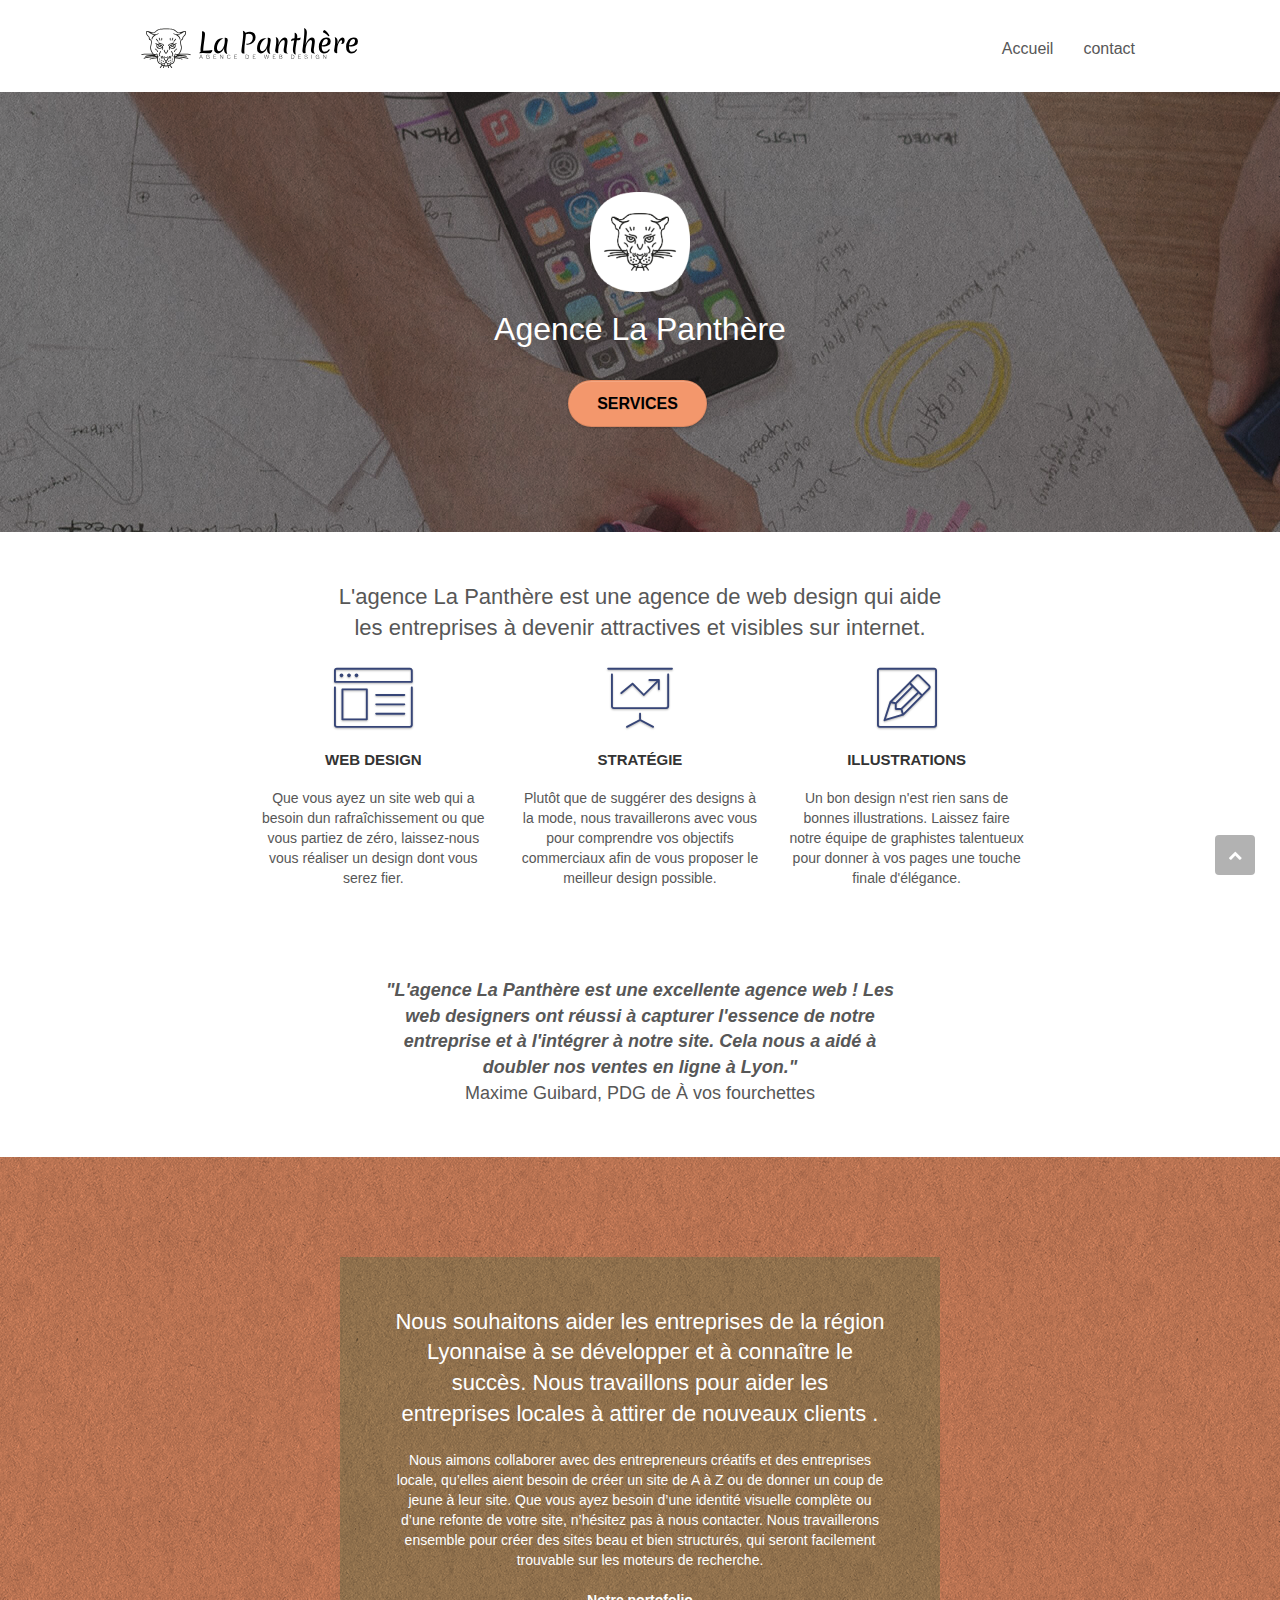
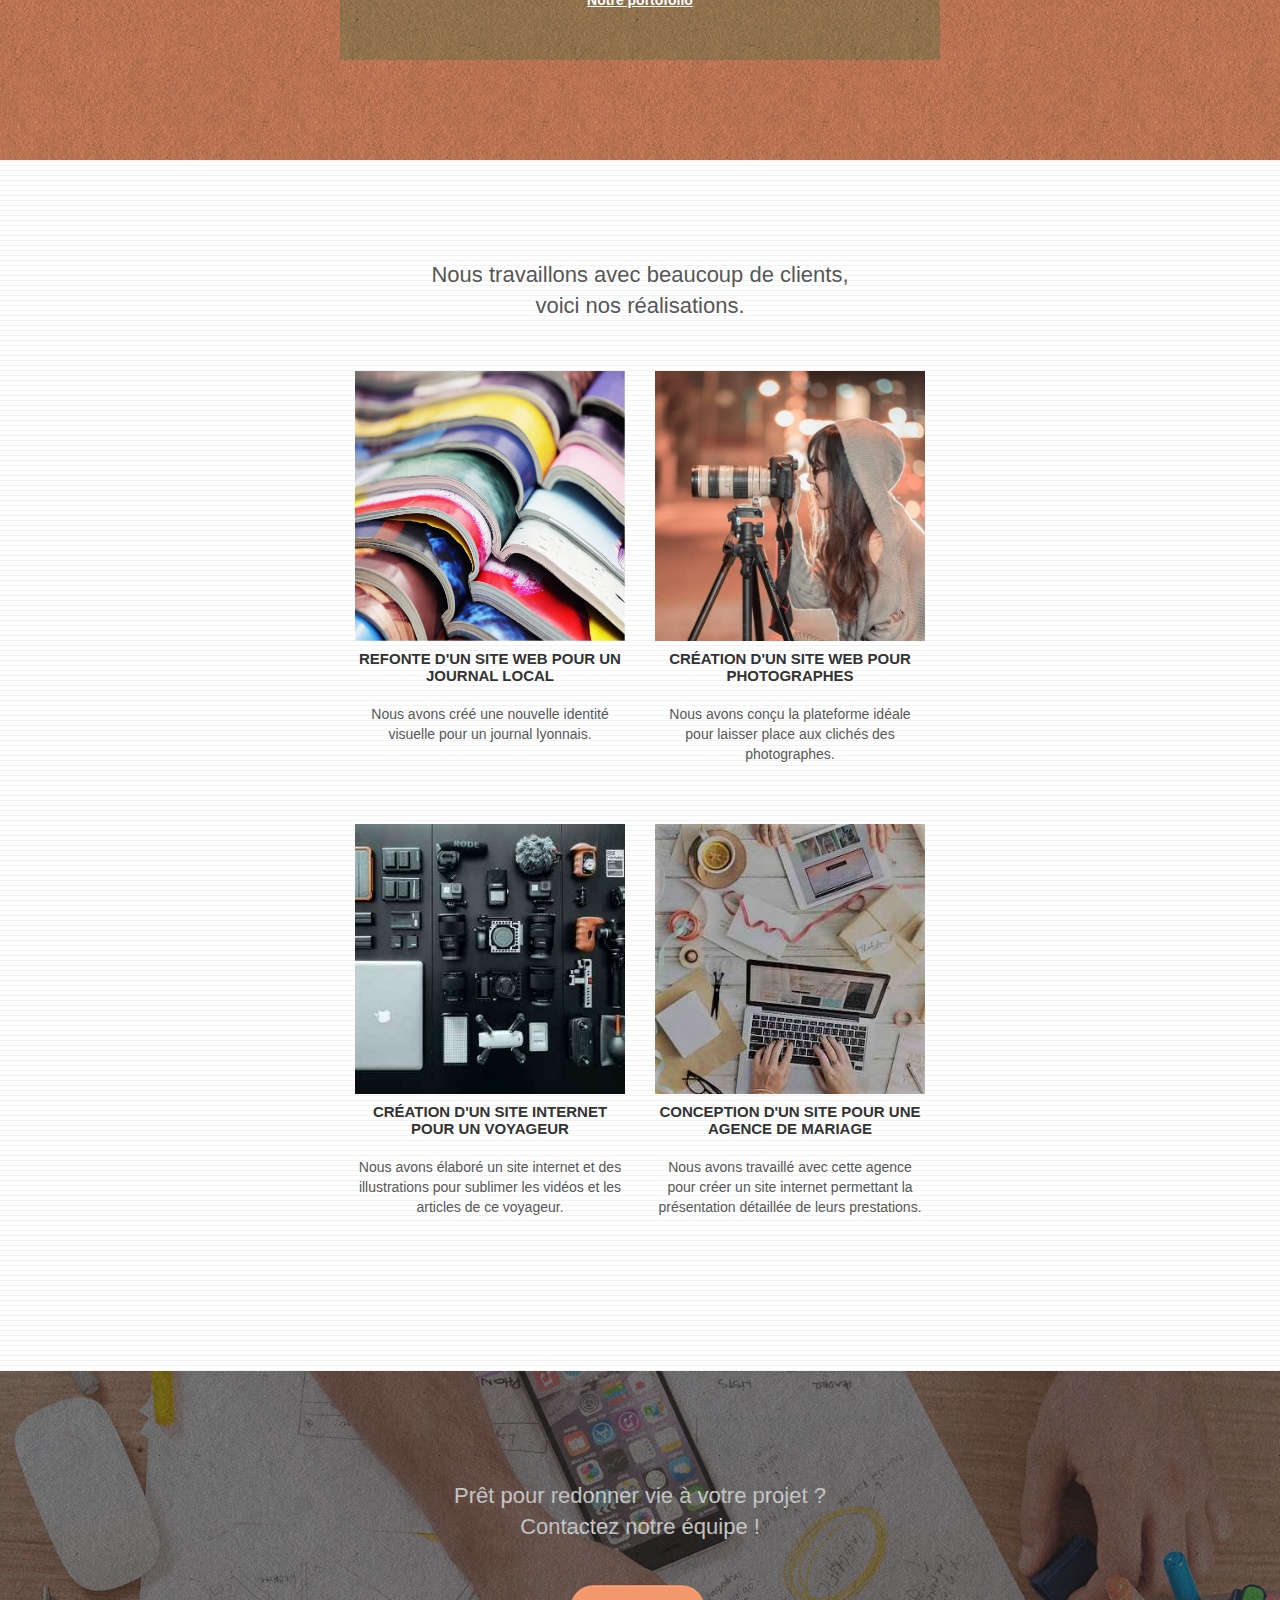
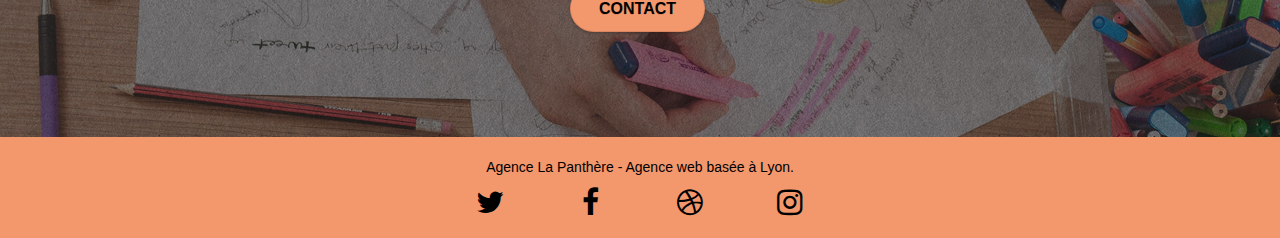
<file: index.html>
<!doctype html>
<html lang="fr">
<head>
    <meta charset="utf-8">
    <meta name="description"
          content="L'agence web la Panthère vous accompagne dans la communication sur votre identité visuelle et dans le référencement de votre contenu grâce à ses compétences en référencement naturel.">
    <meta name="robots" content="index, follow">
    <meta name="google-site-verification" content="uz2bDkiKmEppIR927Z_w8go1GI5ONC0FysW-vG-WDz4"/>
    <meta name="viewport" content="width=device-width, initial-scale=1.0, viewport-fit=cover">
    <link rel="shortcut icon" type="image/jpg" href="favicon.jpg">
    <link rel="stylesheet" type="text/css" href="./css/bootstrap.min.css">
    <link rel="stylesheet" type="text/css" href="./style.css">
    <link rel="stylesheet" type="text/css" href="./css/font-awesome.css">
    <link rel="stylesheet" type="text/css" href="./css/et-line.min.css">

    <title>La Panthère web design</title>


    <!-- Analytics -->
    <!-- Global site tag (gtag.js) - Google Analytics -->
    <!-- <script async src="https://www.googletagmanager.com/gtag/js?id=G-JQ8EJV4BZV"></script> -->
    <script>
        window.dataLayer = window.dataLayer || [];

        function gtag() {
            dataLayer.push(arguments);
        }

        gtag('js', new Date());

        gtag('config', 'G-JQ8EJV4BZV');
    </script>
    <!-- Analytics END -->

</head>
<body>
    <!-- Principal conteneur -->
    <div class="page-container">

        <!-- bloc-0 -->
        <div class="bloc bgc-white l-bloc " id="bloc-0">
            <div class="container bloc-sm">

                <nav class="navbar row">
                    <div class="navbar-header">
                        <a class="navbar-brand" href="index.html"><img src="img/agence-la-panthere-monochrome.svg"
                                                                       alt="Logo la panthere avec le titre de l'agence"
                                                                       height="40" width="217"/></a>
                        <button id="nav-toggle" type="button" class="ui-navbar-toggle navbar-toggle"
                                data-toggle="collapse" data-target=".navbar-1">
                            <span class="sr-only">Toggle navigation</span><span class="icon-bar"></span><span
                                class="icon-bar"></span><span class="icon-bar"></span>
                        </button>
                    </div>
                    <div class="collapse navbar-collapse navbar-1 special-dropdown-nav">
                        <ul class="site-navigation nav navbar-nav">
                            <li>
                                <a href="index.html">Accueil</a>
                            </li>
                            <li>
                                <a href="contact.html">contact</a>
                            </li>
                        </ul>
                    </div>
                </nav>
            </div>
        </div>
        <!-- bloc-0 END -->

        <!-- bloc-1-presentation -->
        <div class="bloc bgc-dark-slate-blue bg-banniere d-bloc bg-t-edge bloc-bg-texture texture-paper b-parallax"
             id="bloc-1-hero">
            <div class="container bloc-lg">
                <div class="row tight-width-whitespace">
                    <div class="col-sm-12">
                        <img src="img/logo.png" class="center-block image-resize-mode"
                             width="100" height="100" alt="Logo agence la panthere"/>
                        <h1 class="text-center hero-bloc-text tc-white ">Agence La Panthère</h1>
                        <div class="text-center">
                            <a href="#bloc-2-services" class="btn btn-lg btn-clean btn-rd cta-hero btn-atomic-tangerine"
                               id="cta-hero">Services</a>
                        </div>
                    </div>
                </div>
            </div>
        </div>
        <!-- bloc-1-presentation END -->

        <!-- bloc-2-services -->
        <div class="bloc bgc-white l-bloc" id="bloc-2-services">
            <div class="container bloc-md">
                <div class="row">
                    <div class="col-sm-12 text-center">
                        <h2 class="bloc__title-h2">
                            L'agence La Panthère est une agence de web design qui aide les entreprises à devenir
                            attractives et visibles sur internet.
                        </h2>
                    </div>
                </div>
                <div class="row voffset-lg med-width-whitespace">
                    <div class="col-sm-4">
                        <div class="text-center">
                            <span class="et-icon-browser sm-shadow icon-dark-slate-blue icons icon-lg"></span>
                        </div>
                        <h3 class="mg-md text-center">
                            Web design
                        </h3>
                        <p class="text-center ">
                            Que vous ayez un site web qui a besoin dun rafraîchissement ou que vous partiez de
                            zéro, laissez-nous vous réaliser un design dont vous serez fier.
                        </p>
                    </div>
                    <div class="col-sm-4">
                        <div class="text-center">
                            <span class="et-icon-presentation sm-shadow icon-dark-slate-blue icons icon-lg"></span>
                        </div>
                        <h3 class="mg-md text-center">
                            Stratégie
                        </h3>
                        <p class="text-center ">
                            Plutôt que de suggérer des designs à la mode, nous travaillerons avec vous pour comprendre
                            vos objectifs commerciaux afin de vous proposer le meilleur design possible.<br>
                        </p>
                    </div>
                    <div class="col-sm-4">
                        <div class="text-center">
                            <span class="et-icon-edit sm-shadow icon-dark-slate-blue icons icon-lg"></span>
                        </div>
                        <h3 class="mg-md text-center">
                            Illustrations
                        </h3>
                        <p class="text-center ">
                            Un bon design n'est rien sans de bonnes illustrations. Laissez faire notre équipe de
                            graphistes talentueux pour donner à vos pages une touche finale d'élégance.
                        </p>
                    </div>
                </div>
                <div class="row voffset-lg voffset">
                    <div class="col-xs-12 col-md-8 col-md-offset-2 text-center">
                        <p class="citation">
						<span>"L'agence La Panthère est une excellente agence web !
						Les web designers ont réussi à capturer l'essence de
						notre entreprise et à l'intégrer à notre site.
						Cela nous a aidé à doubler nos ventes en ligne à Lyon."</span> <br>
                            Maxime Guibard, PDG de À vos fourchettes
                        </p>
                    </div>
                </div>
            </div>
        </div>
        <!-- bloc-2-services END -->

        <!-- bloc-3-what-i-do -->
        <div class="bloc tc-white bgc-atomic-tangerine bg-presentation d-bloc bloc-bg-texture texture-paper b-parallax"
             id="bloc-3-what-i-do">
            <div class="container bloc-lg">
                <div class="row tight-width-whitespace black-background">
                    <div class="col-sm-12">
                        <h2 class="mg-md text-center tc-white">
                            Nous souhaitons aider les entreprises de la région Lyonnaise à se développer
                            et à connaître le succès. Nous travaillons pour aider les entreprises locales
                            à attirer de nouveaux clients .<br>
                        </h2>
                        <p class="text-center white">
                            Nous aimons collaborer avec des entrepreneurs créatifs et des entreprises locale,
                            qu’elles aient besoin de créer un site de A à Z ou de donner un coup de jeune à leur site.
                            Que vous ayez besoin d’une identité visuelle complète ou d’une refonte de votre site,
                            n’hésitez pas à nous contacter. Nous travaillerons ensemble pour créer des sites beau et
                            bien structurés,
                            qui seront facilement trouvable sur les moteurs de recherche. <br><br>
                            <a class="ltc-white bold-link" href="#bloc-4-portfolio">Notre portofolio</a><br>
                        </p>
                    </div>
                </div>
            </div>
        </div>
        <!-- bloc-3-what-i-do END -->

        <!-- bloc-4-portfolio -->
        <div class="bloc bgc-white bg-lines-h2-bg bg-repeat l-bloc" id="bloc-4-portfolio">
            <div class="container bloc-lg">
                <div class="row">
                    <div class="col-sm-12 text-center">
                        <h2 class="portfolio__title-h2">
                            Nous travaillons avec beaucoup de clients,
                            voici nos réalisations.
                        </h2>
                    </div>
                </div>
                <div class="row tight-width-whitespace portfolio-row">
                    <div class="col-sm-6">
                        <a href="#" data-lightbox="img/1" data-gallery-id="gallery-1"
                           data-caption="Refonte d'un site web pour un journal local" data-frame="snapshot-lb">
                            <img src="img/1.jpg" loading="lazy"
                                 alt="image de la refonte d'un site web journal  avec des journaux"
                                 class="img-responsive portfolio-thumb"/></a>
                        <h3 class="mg-md text-center">
                            Refonte d'un site web pour un journal local
                        </h3>
                        <p class="text-center">
                            Nous avons créé une nouvelle identité visuelle pour un journal lyonnais.
                        </p>
                    </div>
                    <div class="col-sm-6">
                        <a href="#" data-lightbox="img/2.jpg" data-gallery-id="gallery-1"
                           data-caption="Création d'un site web pour photographes" data-frame="snapshot-lb">
                            <img src="img/2.jpg" loading="lazy" class="img-responsive portfolio-thumb"
                                 alt="image de la création d'un site web pour photographes avec une photographes"/></a>
                        <h3 class="mg-md text-center">
                            Création d'un site web pour photographes
                        </h3>
                        <p class="text-center">
                            Nous avons conçu la plateforme idéale pour laisser place aux clichés des photographes.
                        </p>
                    </div>
                </div>
                <div class="row tight-width-whitespace portfolio-row">
                    <div class="col-sm-6">
                        <a href="#" data-lightbox="img/3.jpg" data-gallery-id="gallery-1"
                           data-caption="Création d'un site internet pour un voyageur" data-frame="snapshot-lb">
                            <img src="img/3.jpg" loading="lazy" class="img-responsive portfolio-thumb"
                                 alt="image de la création d'un site web pour voyageur avec du matériel pour filmer"/></a>
                        <h3 class="mg-md text-center">
                            Création d'un site internet pour un voyageur
                        </h3>
                        <p class="text-center">
                            Nous avons élaboré un site internet et des illustrations pour sublimer les vidéos et les
                            articles de ce voyageur.
                        </p>
                    </div>
                    <div class="col-sm-6">
                        <a href="#" data-lightbox="img/4.jpg" data-gallery-id="gallery-1"
                           data-caption="Conception d'un site pour une agence de mariage" data-frame="snapshot-lb">
                            <img src="img/4.jpg" loading="lazy" class="img-responsive portfolio-thumb"
                                 alt="images de la création d'un site web pour agence de mariage"/></a>
                        <h3 class="mg-md text-center">
                            Conception d'un site pour une agence de mariage
                        </h3>
                        <p class="text-center">
                            Nous avons travaillé avec cette agence pour créer un site internet permettant la
                            présentation détaillée de leurs prestations.
                        </p>
                    </div>
                </div>
            </div>
        </div>
        <!-- bloc-4-portfolio END -->

        <!-- bloc-5-cta -->
        <div class="bloc bgc-dark-slate-blue bg-banniere d-bloc bloc-bg-texture texture-paper" id="bloc-5-cta">
            <div class="container bloc-lg">
                <div class="row">
                    <h2 class="mg-md text-center tc-white">
                        Prêt pour redonner vie à votre projet ?<br>Contactez notre équipe !
                    </h2>
                    <div class="col-sm-12 text-center">
                        <a href="contact.html"
                           class="btn btn-atomic-tangerine btn-clean btn-rd btn-lg cta-hero">Contact</a>
                    </div>
                </div>
            </div>
        </div>
        <!-- bloc-5-cta END -->
        <!-- ScrollToTop Button -->
        <a class=" btn btn-d scrollToTop" role="button" aria-label="back to top" onclick="scrollToTarget('1')"><span
                class="fa fa-chevron-up"></span></a>
        <!-- ScrollToTop Button END-->
        <!-- Footer - bloc-8 -->
        <div class="bloc bgc-atomic-tangerine d-bloc" id="bloc-8">
            <div class="container bloc-sm">
                <div class="row">
                    <div class="col-sm-12">
                        <p class="text-center black">
                            Agence La Panthère - Agence web basée à Lyon.<br>
                        </p>
                        <div class="flex social">
                            <div class="col-sm-3">
                                <div class="text-center">
                                    <a class="social" aria-label="Twitter" href="http://www.twitter.fr/">
                                        <span class="fa fa-twitter icon-md"></span>
                                    </a>
                                </div>
                            </div>
                            <div class="col-sm-3">
                                <div class="text-center">
                                    <a class="social" aria-label="Facebook" href="https://fr-fr.facebook.com">
                                        <span class="fa fa-facebook icon-md"></span>
                                    </a>
                                </div>
                            </div>
                            <div class="col-sm-3">
                                <div class="text-center">
                                    <a class="social" aria-label="Dribbble" href="https://dribbble.com">
                                        <span class="fa fa-dribbble icon-md"></span>
                                    </a>
                                </div>
                            </div>
                            <div class="col-sm-3">
                                <div class="text-center">
                                    <a class="social" aria-label="instagram" href="https://www.instagram.com">
                                        <span class="fa fa-instagram icon-md"></span>
                                    </a>
                                </div>
                            </div>
                        </div>
                    </div>
                </div>
            </div>
        </div>
        <!-- Footer - bloc-8 END -->

    </div>
    <!-- Principal conteneur END -->

    <script src="./js/jquery-2.1.0.min.js"></script>
    <script src="./js/bootstrap.min.js"></script>
    <script src="./js/blocs.js"></script>
    <script src="./js/jquery.touchSwipe.min.js" defer></script>
    <!-- <script src="./js/gmaps.min.js" ></script> -->
</body>
</html>
</file>
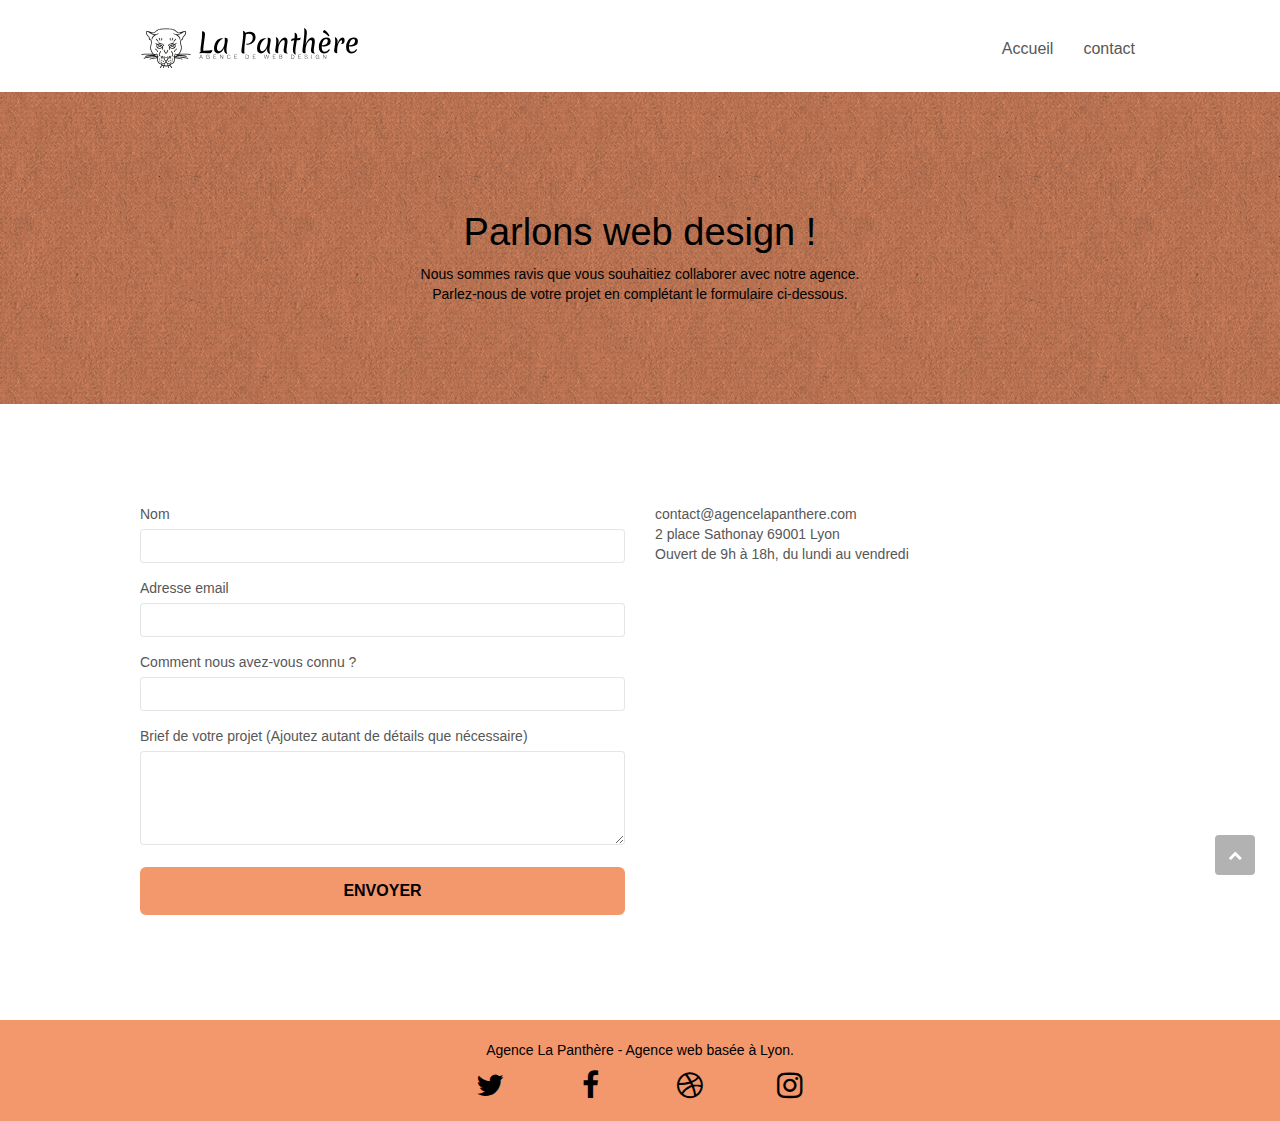
<file: contact.html>
<!doctype html>
<html lang="fr">
<head>
    <meta charset="utf-8">
    <meta name="description"
          content="L'agence web la Panthère vous accompagne dans la communication sur votre identité visuelle et dans le référencement de votre contenu grâce à ses compétences en référencement naturel.">
    <meta name="google-site-verification" content="uz2bDkiKmEppIR927Z_w8go1GI5ONC0FysW-vG-WDz4"/>
    <meta name="viewport" content="width=device-width, initial-scale=1.0, viewport-fit=cover">
    <link rel="shortcut icon" type="image/jpg" href="favicon.jpg">
    <link rel="stylesheet" type="text/css" href="./css/bootstrap.min.css">
    <link rel="stylesheet" type="text/css" href="style.css">
    <link rel="stylesheet" type="text/css" href="./css/font-awesome.css">
    <link rel="stylesheet" type="text/css" href="./css/et-line.min.css">


    <title>La Panthère web design</title>


    <!-- Analytics -->
    <!-- <script async src="https://www.googletagmanager.com/gtag/js?id=G-JQ8EJV4BZV"></script> -->
    <script>
        window.dataLayer = window.dataLayer || [];

        function gtag() {
            dataLayer.push(arguments);
        }

        gtag('js', new Date());

        gtag('config', 'G-JQ8EJV4BZV');
    </script>
    <!-- Analytics END -->

</head>
<body>
    <!-- Principal conteneur -->
    <div class="page-container">

        <!-- bloc-0 -->
        <div class="bloc bgc-white l-bloc " id="bloc-0">
            <div class="container bloc-sm">
                <nav class="navbar row">
                    <div class="navbar-header">
                        <a class="navbar-brand" href="index.html"><img src="img/agence-la-panthere-monochrome.svg"
                                                                       alt="atlanta web design logo" height="40"
                                                                       width="217"/></a>
                        <button id="nav-toggle" type="button" class="ui-navbar-toggle navbar-toggle"
                                data-toggle="collapse" data-target=".navbar-1">
                            <span class="sr-only">Toggle navigation</span><span class="icon-bar"></span><span
                                class="icon-bar"></span><span class="icon-bar"></span>
                        </button>
                    </div>
                    <div class="collapse navbar-collapse navbar-1 special-dropdown-nav">
                        <ul class="site-navigation nav navbar-nav">
                            <li>
                                <a href="index.html">Accueil</a>
                            </li>
                            <li>
                                <a href="contact.html">contact </a>
                            </li>
                        </ul>
                    </div>
                </nav>
            </div>
        </div>
        <!-- bloc-0 END -->

        <!-- bloc-6 -->
        <div class="bloc bg-dots-bg bg-repeat bgc-atomic-tangerine d-bloc bloc-bg-texture texture-paper" id="bloc-6">
            <div class="container bloc-lg">
                <div class="row">
                    <div class="col-sm-12">
                        <h1 class="text-center hero-bloc-text black">
                            Parlons web design !
                        </h1>
                        <p class="text-center mg-lg black tight-width-whitespace">
                            Nous sommes ravis que vous souhaitiez collaborer avec notre agence.<br>
                            Parlez-nous de votre projet en complétant le formulaire ci-dessous.
                        </p>
                    </div>
                </div>
            </div>
        </div>
        <!-- bloc-6 END -->

        <!-- bloc-7 -->
        <div class="bloc bgc-white l-bloc" id="bloc-7">
            <div class="container bloc-lg">
                <div class="row">
                    <div class="col-sm-6">
                        <form id="form_1" novalidate data-success-msg="Your message has been sent."
                              data-fail-msg="Sorry it seems that our mail server is not responding, Sorry for the inconvenience!">
                            <div class="form-group">
                                <label for="name">
                                    Nom
                                </label>
                                <input id="name" class="form-control" required/>
                            </div>
                            <div class="form-group">
                                <label for="email">
                                    Adresse email
                                </label>
                                <input id="email" class="form-control" type="email" required/>
                            </div>
                            <div class="form-group">
                                <label for="input_504">
                                    Comment nous avez-vous connu ?
                                </label>
                                <input class="form-control" type="email" required id="input_504"/>
                            </div>
                            <div class="form-group">
                                <label for="message">
                                    Brief de votre projet (Ajoutez autant de détails que nécessaire)<br>
                                </label><textarea id="message" class="form-control" rows="4" cols="50"
                                                  required></textarea>
                            </div>
                            <button class="bloc-button btn btn-lg btn-block cta-hero btn-atomic-tangerine"
                                    type="submit">
                                Envoyer
                            </button>
                        </form>
                    </div>
                    <div class="col-sm-6">
                        <p>
                            contact@agencelapanthere.com<br>2 place Sathonay 69001 Lyon<br>Ouvert de 9h à 18h, du lundi
                            au vendredi<br>
                        </p>
                    </div>
                </div>
            </div>
        </div>
        <!-- bloc-7 END -->

        <!-- ScrollToTop Button -->
        <a class=" btn btn-d scrollToTop" role="button" aria-label="back to top" onclick="scrollToTarget('1')"><span
                class="fa fa-chevron-up"></span></a>
        <!-- ScrollToTop Button END-->


        <!-- Footer - bloc-8 -->
        <div class="bloc bgc-atomic-tangerine d-bloc" id="bloc-8">
            <div class="container bloc-sm">
                <div class="row">
                    <div class="col-sm-12">
                        <p class="text-center black">
                            Agence La Panthère - Agence web basée à Lyon.<br>
                        </p>
                        <div class="flex social">
                            <div class="col-sm-3">
                                <div class="text-center">
                                    <a class="social" aria-label="Twitter" href="http://www.twitter.fr/">
                                        <span class="fa fa-twitter icon-md"></span></a>
                                </div>
                            </div>
                            <div class="col-sm-3">
                                <div class="text-center">
                                    <a class="social" aria-label="Facebook" href="https://fr-fr.facebook.com">
                                        <span class="fa fa-facebook icon-md"></span></a>
                                </div>
                            </div>
                            <div class="col-sm-3">
                                <div class="text-center">
                                    <a class="social" aria-label="Dribbble" href="https://dribbble.com">
                                        <span class="fa fa-dribbble icon-md"></span></a>
                                </div>
                            </div>
                            <div class="col-sm-3">
                                <div class="text-center">
                                    <a class="social" aria-label="instagram" href="https://www.instagram.com">
                                        <span class="fa fa-instagram icon-md"></span></a>
                                </div>
                            </div>
                        </div>
                    </div>
                </div>
            </div>
        </div>
        <!-- Footer - bloc-8 END -->

    </div>
    <!-- Principal conteneur END -->

    <script src="./js/jquery-2.1.0.min.js"></script>
    <script src="./js/bootstrap.min.js"></script>
    <script src="./js/blocs.js"></script>
    <script src="./js/jqBootstrapValidation.min.js"></script>
    <script src="./js/formHandler.js"></script>
</body>
</html>
</file>
<file: style.css>
body {
    margin: 0;
    padding: 0;
    background: #FFF;
    overflow-x: hidden;
    -webkit-font-smoothing: antialiased;
    -moz-osx-font-smoothing: grayscale;
}

a,
button {
    transition: all .3s ease-in-out;
    outline: none!important;
}

a:hover {
    text-decoration: none;
    cursor: pointer;
}

#page-loading-blocs-notifaction {
    position: fixed;
    top: 0;
    bottom: 0;
    width: 100%;
    z-index: 100000;
}

.bloc {
    width: 100%;
    clear: both;
    background: 50% 50% no-repeat;
    padding: 0 50px;
    -webkit-background-size: cover;
    -moz-background-size: cover;
    -o-background-size: cover;
    background-size: cover;
    position: relative;
}

.bloc .container {
    padding-left: 0;
    padding-right: 0;
}

.bloc-lg {
    padding: 100px 50px;
}

.bloc-md {
    padding: 50px;
}

.bloc-sm {
    padding: 20px 50px;
}

.bg-center,
.bg-l-edge,
.bg-r-edge,
.bg-t-edge,
.bg-b-edge,
.bg-tl-edge,
.bg-bl-edge,
.bg-tr-edge,
.bg-br-edge,
.bg-repeat {
    -webkit-background-size: auto!important;
    -moz-background-size: auto!important;
    -o-background-size: auto!important;
    background-size: auto!important;
}

.bg-repeat {
    background: repeat;
}

.bg-t-edge {
    background: top no-repeat;
}

.bloc-bg-texture::before {
    content: "";
    background-size: 2px 2px;
    position: absolute;
    top: 0;
    bottom: 0;
    left: 0;
    right: 0;
}

.texture-paper::before {
    background: url("img/texture-paper.png");
    background-size: 280px 280px;
}

.b-parallax {
    background-attachment: fixed;
}

.d-bloc {
    color: rgba(255, 255, 255, .7);
}

.d-bloc button:hover {
    color: rgba(255, 255, 255, .9);
}

.d-bloc .icon-round,
.d-bloc .icon-square,
.d-bloc .icon-rounded,
.d-bloc .icon-semi-rounded-a,
.d-bloc .icon-semi-rounded-b {
    border-color: rgba(255, 255, 255, .9);
}

.d-bloc .divider-h span {
    border-color: rgba(255, 255, 255, .2);
}

.d-bloc .a-btn,
.d-bloc .navbar a,
.d-bloc .navbar-brand,
.d-bloc a .icon-sm,
.d-bloc a .icon-md,
.d-bloc a .icon-lg,
.d-bloc a .icon-xl,
.d-bloc h1 a,
.d-bloc h2 a,
.d-bloc h3 a,
.d-bloc h4 a,
.d-bloc h5 a,
.d-bloc h6 a,
.d-bloc p a {
    color: rgba(255, 255, 255, .6);
}

.d-bloc .a-btn:hover,
.d-bloc .navbar a:hover,
.d-bloc .navbar-brand:hover,
.d-bloc a:hover .icon-sm,
.d-bloc a:hover .icon-md,
.d-bloc a:hover .icon-lg,
.d-bloc a:hover .icon-xl,
.d-bloc h1 a:hover,
.d-bloc h2 a:hover,
.d-bloc h3 a:hover,
.d-bloc h4 a:hover,
.d-bloc h5 a:hover,
.d-bloc h6 a:hover,
.d-bloc p a:hover {
    color: rgba(255, 255, 255, 1);
}

.d-bloc .navbar-toggle .icon-bar {
    background: rgba(255, 255, 255, 1);
}

.d-bloc .btn-wire,
.d-bloc .btn-wire:hover {
    color: rgba(255, 255, 255, 1);
    border-color: rgba(255, 255, 255, 1);
}

.d-bloc .panel {
    color: rgba(0, 0, 0, .5);
}

.d-bloc .panel button:hover {
    color: rgba(0, 0, 0, .7);
}

.d-bloc .panel icon {
    border-color: rgba(0, 0, 0, .7);
}

.d-bloc .panel .divider-h span {
    border-color: rgba(0, 0, 0, .1);
}

.d-bloc .panel .a-btn {
    color: rgba(0, 0, 0, .6);
}

.d-bloc .panel .a-btn:hover {
    color: rgba(0, 0, 0, 1);
}

.d-bloc .panel .btn-wire,
.d-bloc .panel .btn-wire:hover {
    color: rgba(0, 0, 0, .7);
    border-color: rgba(0, 0, 0, .3);
}

.d-bloc .panel,
.l-bloc {
    color: rgba(0, 0, 0, .5);
}

.d-bloc .panel button:hover,
.l-bloc button:hover {
    color: rgba(0, 0, 0, .7);
}

.l-bloc .icon-round,
.l-bloc .icon-square,
.l-bloc .icon-rounded,
.l-bloc .icon-semi-rounded-a,
.l-bloc .icon-semi-rounded-b {
    border-color: rgba(0, 0, 0, .7);
}

.d-bloc .panel .divider-h span,
.l-bloc .divider-h span {
    border-color: rgba(0, 0, 0, .1);
}

.d-bloc .panel .a-btn,
.l-bloc .a-btn,
.l-bloc .navbar a,
.l-bloc .navbar-brand,
.l-bloc a .icon-sm,
.l-bloc a .icon-md,
.l-bloc a .icon-lg,
.l-bloc a .icon-xl,
.l-bloc h1 a,
.l-bloc h2 a,
.l-bloc h3 a,
.l-bloc h4 a,
.l-bloc h5 a,
.l-bloc h6 a,
.l-bloc p a {
    color: rgba(0, 0, 0, .6);
}

.d-bloc .panel .a-btn:hover,
.l-bloc .a-btn:hover,
.l-bloc .navbar a:hover,
.l-bloc .navbar-brand:hover,
.l-bloc a:hover .icon-sm,
.l-bloc a:hover .icon-md,
.l-bloc a:hover .icon-lg,
.l-bloc a:hover .icon-xl,
.l-bloc h1 a:hover,
.l-bloc h2 a:hover,
.l-bloc h3 a:hover,
.l-bloc h4 a:hover,
.l-bloc h5 a:hover,
.l-bloc h6 a:hover,
.l-bloc p a:hover {
    color: rgba(0, 0, 0, 1);
}

.l-bloc .navbar-toggle .icon-bar {
    color: rgba(0, 0, 0, .6);
}

.d-bloc .panel .btn-wire,
.d-bloc .panel .btn-wire:hover,
.l-bloc .btn-wire,
.l-bloc .btn-wire:hover {
    color: rgba(0, 0, 0, .7);
    border-color: rgba(0, 0, 0, .3);
}

.voffset {
    margin-top: 30px;
}

.voffset-lg {
    margin-top: 80px;
}

.row-no-gutters {
    margin-right: 0;
    margin-left: 0;
}

.row.row-no-gutters > [class^="col-"],
.row.row-no-gutters > [class*=" col-"] {
    padding-right: 0;
    padding-left: 0;
}

#bloc-1-hero h1 {
    font-size: 32px;
}

.navbar {
    margin-bottom: 0;
    z-index: 1;
}

.navbar-brand {
    height: auto;
    padding: 3px 15px;
    font-size: 25px;
    font-weight: normal;
    font-weight: 600;
    line-height: 44px;
}

.navbar-brand img {
    max-height: 200px;
    margin: 0 5px 0 0;
    display: inline;
}

.navbar-brand img[src$=svg] {
    min-width: 100px;
}

.nav-center .navbar-brand img {
    margin: 0;
}

.navbar .nav {
    padding-top: 2px;
    margin-right: -16px;
    float: right;
    z-index: 1;
}

.nav > li {
    float: left;
    margin-top: 4px;
    font-size: 16px;
}

.navbar-nav .open .dropdown-menu > li > a {
    text-align: inherit;
}

.nav > li a:hover,
.nav > li a:focus {
    background: transparent;
}

.navbar-toggle {
    margin: 10px 10px 0 0;
    border: 0;
}

.navbar-toggle:hover {
    background: transparent!important;
}

.navbar-toggle .icon-bar {
    background-color: rgba(0, 0, 0, .5);
    width: 26px;
}

.nav-invert .navbar .nav {
    float: left;
}

.nav-invert .navbar-header,
.nav-invert .navbar-brand {
    float: right;
    position: relative;
    z-index: 2;
}

@media (min-width: 768px) {
    .site-navigation {
        position: absolute;
        top: 50%;
        right: 20px;
        transform: translate(0, -50%);
        -webkit-transform: translateY(-50%);
    }
    .nav > li .dropdown-menu a,
    .nav > li .dropdown-menu a:hover {
        color: #484848;
    }
    .nav-invert .site-navigation {
        left: 0;
        right: 0;
    }
    .nav-center {
        text-align: center;
    }
    .nav-center .navbar-header {
        width: 100%;
    }
    .nav-center .navbar-header,
    .nav-center .navbar-brand,
    .nav-center .nav > li {
        float: none;
        display: inline-block;
    }
    .nav-center .site-navigation {
        position: relative;
        width: 100%;
        right: 0;
        margin-right: 0;
        margin-top: 20px;
    }
    .nav-center.mini-nav .navbar-toggle {
        float: none;
        margin: 10px auto 0;
    }
}

.nav > li > .dropdown a {
    background: none!important;
    display: block;
    padding: 14px 15px;
}

nav .caret {
    margin: 0 5px;
}

.dropdown-menu .dropdown-menu {
    top: -8px;
    left: 100%;
}

.dropdown-menu .dropmenu-flow-right {
    top: 100%;
    left: 0;
    margin-left: -1px;
    border-top-left-radius: 0;
    border-top-right-radius: 0;
}

.dropdown-menu .dropdown span {
    border: 4px solid black;
    border-top-color: transparent;
    border-right-color: transparent;
    border-bottom-color: transparent;
    margin: 6px -5px 0 0!important;
    float: right;
}

.mg-md {
    margin-top: 10px;
    margin-bottom: 20px;
}

.mg-lg {
    margin-top: 10px;
    margin-bottom: 40px;
}

.btn {
    margin: 0 5px 5px 0;
}

.btn.pull-right {
    margin: 0 0 5px 5px;
}

.btn-d,
.btn-d:hover,
.btn-d:focus {
    color: #FFF;
    background: rgba(0, 0, 0, .3);
}

button {
    outline: none!important;
}

.btn-rd {
    border-radius: 40px;
}

.btn-clean {
    border: 1px solid rgba(0, 0, 0, .08);
    border-bottom-color: rgba(0, 0, 0, .1);
    text-shadow: 0 1px 0 rgba(0, 0, 1, .1);
    box-shadow: 0 1px 3px rgba(0, 0, 1, .25), inset 0 1px 0 0 rgba(255, 255, 255, .15);
}

.icon-md {
    font-size: 30px!important;
}

.icon-lg {
    font-size: 60px!important;
}

.sm-shadow {
    text-shadow: 0 1px 2px rgba(0, 0, 0, .3);
}

.panel-sq,
.panel-sq .panel-heading,
.panel-sq .panel-footer {
    border-radius: 0;
}

.panel-rd {
    border-radius: 30px;
}

.panel-rd .panel-heading {
    border-radius: 29px 29px 0 0;
}

.panel-rd .panel-footer {
    border-radius: 0 0 29px 29px;
}

.form-control {
    border-color: rgba(0, 0, 0, .1);
    box-shadow: none;
}

.scrollToTop {
    width: 40px;
    height: 40px;
    position: fixed;
    bottom: 20px;
    right: 20px;
    opacity: 1;
    z-index: 500;
    transition: all .3s ease-in-out;
}

.scrollToTop span {
    margin-top: 6px;
}

.showScrollTop {
    font-size: 14px;
    opacity: 1;
}

a[data-lightbox] {
    position: relative;
    display: block;
    text-align: center;
}

a[data-lightbox]:hover::before {
    content: "+";
    font-family: "HelveticaNeue-Light", "Helvetica Neue Light", "Helvetica Neue", Helvetica, Arial;
    font-size: 32px;
    width: 50px;
    height: 50px;
    margin-left: -25px;
    border-radius: 50%;
    background: rgba(0, 0, 0, .6);
    color: #FFF;
    font-weight: 100;
    z-index: 1;
    position: absolute;
    top: 50%;
    transform: translateY(-50%);
    -webkit-transform: translateY(-50%);
}

a[data-lightbox]:hover img {
    opacity: 0.6;
    -webkit-animation-fill-mode: none;
    animation-fill-mode: none;
}

#lightbox-modal {
    display: flex;
    align-items: center;
}

#lightbox-modal .modal-dialog {
    width: 90%;
    max-width: 900px;
    margin: 0 auto 0;
}

#lightbox-modal .modal-dialog img {
    max-height: 90vh;
    margin: 0 auto;
}

.lightbox-caption {
    padding: 20px;
    color: #FFF;
    background: rgba(0, 0, 0, .5);
    position: absolute;
    left: 15px;
    right: 15px;
    bottom: 5px;
}

.close-lightbox {
    color: #FFF;
    font-size: 30px;
    position: absolute;
    top: 20px;
    right: 20px;
    z-index: 20;
    background: rgba(0, 0, 0, .5);
    border: none;
    line-height: 30px;
    padding: 0 9px 5px;
    opacity: 0.3;
}

.close-lightbox:hover,
.next-lightbox:hover,
.prev-lightbox:hover {
    opacity: 1.0;
    color: #FFF;
}

.next-lightbox,
.prev-lightbox {
    font-size: 20px;
    color: rgba(255, 255, 255, .9);
    background: rgba(0, 0, 0, .5);
    transition: all .2s ease-in-out;
    position: absolute;
    top: 45%;
    z-index: 1;
    opacity: 0.4;
}

.next-lightbox {
    padding: 6px 8px 1px 13px;
    right: 25px;
}

.prev-lightbox {
    padding: 6px 13px 1px 10px;
    left: 25px;
}

.snapshot-lb .modal-body {
    padding-bottom: 45px;
}

.snapshot-lb .lightbox-caption {
    padding: 0;
    color: rgba(0, 0, 0, .5);
    background: none;
}

h1,
h2,
h3,
h4,
h5,
h6,
p,
label,
.btn,
a {
    font-family: "helvetica";
    font-weight: 400;
    color: #575757!important;
}

.container {
    max-width: 1000px;
}

.hero-bloc-text {
    font-size: 38px;
}

.hero-bloc-text-sub {
    font-size: 36px;
}

.statement-bloc-text {
    line-height: 26px;
    font-style: italic;
    font-size: 20px;
    text-align: center;
    font-weight: lighter;
    max-width: 520px;
    margin: auto auto auto auto;
}

p {
    font-size: 14px;
}

.tight-width-whitespace {
    max-width: 600px;
    margin: auto auto auto auto;
}

.h1 {
    font-size: 20px;
    font-family: "Open Sans";
}

.cta-hero {
    margin-top: 22px;
    color: #FFFFFF!important;
    text-transform: uppercase;
    padding: 12px 28px 12px 28px;
    font-size: 16px;
    font-weight: 700;
}

.social {
    max-width: 400px;
    margin: auto auto auto auto;
}

h2 {
    font-size: 22px;
    line-height: 1.4em;
}

h3 {
    font-size: 15px;
    text-transform: uppercase;
    font-weight: 700;
    color: #333333!important;
}

.med-width-whitespace {
    max-width: 800px;
    margin: auto auto auto auto;
    box-shadow: 0 0 0 #000000;
}

h1 {
    color: #333333!important;
}

h4 {
    color: #333333!important;
}

.icons {
    margin-bottom: 14px;
    margin-top: 24px;
}

.white {
    color: #FFFFFF!important;
}

.portfolio-thumb {
    margin-bottom: 24px;
}

.portfolio-row {
    margin-bottom: 44px;
    margin-top: 50px;
}

.avatar {
    box-shadow: 0 4px 9px rgba(0, 0, 0, 0.3);
}

.black-background {
    background-color: rgba(165, 147, 99, 0.7);
    padding: 40px 40px 40px 40px;
}

.bold-link {
    font-weight: 900;
    text-decoration: underline!important;
}

.bgc-white {
    background-color: #FFFFFF;
}

.bgc-dark-slate-blue {
    background-color: #364577;
}

.bgc-atomic-tangerine {
    background-color: #F3976C;
}

.tc-white {
    color: #FFFFFF!important;
}

.btn-atomic-tangerine {
    background: #F3976C;
    color: #000000!important;
}

.btn-atomic-tangerine:hover {
    background: #c27956!important;
    color: #FFFFFF!important;
}

.ltc-white {
    color: #FFFFFF!important;
}

.ltc-white:hover {
    color: #cccccc!important;
}

.ltc-atomic-tangerine {
    color: #F3976C!important;
}

.ltc-atomic-tangerine:hover {
    color: #c27956!important;
}

.icon-dark-slate-blue {
    color: #364577!important;
    border-color: #364577!important;
}

.bg-dots-bg {
    background-image: url("img/dots-bg.png");
}

.bg-lines-h2-bg {
    background-image: url("img/lines-h2-bg.png");
}

.bg-banniere {
    background-image: url("img/agence-la-panthere.jpg");
}

.bg-presentation {
    background-image: url("img/image-de-presentation.jpg");
}

@media (max-width: 1024px) {
    .bloc {
        padding-left: 20px;
        padding-right: 20px;
    }
    .bloc.full-width-bloc,
    .bloc-tile-2.full-width-bloc .container,
    .bloc-tile-3.full-width-bloc .container,
    .bloc-tile-4.full-width-bloc .container {
        padding-left: 0;
        padding-right: 0;
    }
}

@media (max-width: 992px) and (min-width: 768px) {
    .navbar .nav {
        max-width: 80%
    }
    .nav-center.navbar .nav {
        max-width: 100%
    }
}

@media only screen and (min-width: 768px) and (max-width: 1024px) and (orientation: landscape) {
    .b-parallax {
        background-attachment: scroll;
    }
}

@media only screen and (min-width: 1024px) and (max-width: 1366px) and (-webkit-min-device-pixel-ratio: 1.5) {
    .b-parallax {
        background-attachment: scroll;
    }
}

@media (max-width: 991px) {
    .container {
        width: 100%;
    }
    .b-parallax {
        background-attachment: scroll;
    }
    .page-container,
    #hero-bloc {
        overflow-x: hidden;
        position: relative;
    }
    .bloc-group,
    .bloc-group .bloc {
        display: block;
        width: 100%;
    }
    .bloc-fill-screen .fill-bloc-top-edge,
    .bloc-fill-screen .fill-bloc-bottom-edge {
        padding: 0 20px;
    }
}

@media (max-width: 767px) {
    .page-container {
        overflow-x: hidden;
        position: relative;
    }
    h1,
    h2,
    h3,
    h4,
    h5,
    h6,
    p,
    #disqus_thread {
        padding-left: 10px!important;
        padding-right: 10px!important;
    }
    .b-parallax {
        background-attachment: scroll;
    }
    .navbar .nav {
        padding-top: 0;
        border-top: 1px solid rgba(0, 0, 0, .2);
        float: none!important;
    }
    .navbar.row {
        margin-left: 0;
        margin-right: 0;
    }
    .site-navigation {
        position: inherit;
        transform: none;
        -webkit-transform: none;
        -ms-transform: none;
    }
    .nav > li {
        margin-top: 0;
        border-bottom: 1px solid rgba(0, 0, 0, .1);
        background: rgba(0, 0, 0, .05);
        text-align: left;
        padding-left: 15px;
        width: 100%;
    }
    .nav > li:hover {
        background: rgba(0, 0, 0, .08);
    }
    .dropdown .dropdown a .caret {
        float: none;
        margin: 5px 0 0 10px!important;
        border: 4px solid black;
        border-bottom-color: transparent;
        border-right-color: transparent;
        border-left-color: transparent;
    }
    #hero-bloc .navbar .nav {
        background: rgba(0, 0, 0, .8);
    }
    #hero-bloc .navbar .nav a {
        color: rgba(255, 255, 255, .6);
    }
    .hero {
        padding: 50px 0;
    }
    .hero-nav {
        left: -1px;
        right: -1px;
    }
    .navbar-collapse {
        padding: 0;
        overflow-x: hidden;
        -webkit-box-shadow: none;
        box-shadow: none;
    }
    .navbar-brand img {
        max-height: 40px;
        width: auto;
    }
    .nav-invert .navbar-header {
        float: none;
        width: 100%;
    }
    .nav-invert .navbar-toggle {
        float: left;
        margin-left: 10px;
    }
    .bloc {
        padding-left: 0;
        padding-right: 0;
    }
    .bloc-xxl,
    .bloc-xl,
    .bloc-lg {
        padding: 40px 0;
    }
    .bloc-sm,
    .bloc-md {
        padding-left: 0;
        padding-right: 0;
    }
    .bloc-tile-2 .container,
    .bloc-tile-3 .container,
    .bloc-tile-4 .container,
    .bloc-fill-screen .fill-bloc-top-edge,
    .bloc-fill-screen .fill-bloc-bottom-edge {
        padding-left: 0;
        padding-right: 0;
    }
    .a-block {
        padding: 0 10px;
    }
    .btn-dwn {
        display: none;
    }
    .voffset {
        margin-top: 5px;
    }
    .voffset-md {
        margin-top: 20px;
    }
    .voffset-lg {
        margin-top: 30px;
    }
    form {
        padding: 5px;
    }
    .close-lightbox {
        display: inline-block;
    }
    .blocsapp-device-iphone5 {
        background-size: 216px 425px;
        padding-top: 60px;
        width: 216px;
        height: 425px;
    }
    .blocsapp-device-iphone5 img {
        width: 180px;
        height: 320px;
    }
}

@media (max-width: 400px) {
    .bloc {
        padding-left: 0;
        padding-right: 0;
    }
}

@media (max-width: 767px) {
    .bloc-mob-center-text {
        text-align: center;
    }
}
.btn-d{
    color: #FFFFFF!important;
}
.black ,.icon-md{
    color: #000000!important;
}
.bloc__title-h2{
    max-width: 62rem;
    margin: auto;
}
.citation{
    font-size: 18px;
    max-width: 51rem;
    margin: auto;
}
.citation>span{
    font-weight: bold;
    font-style: italic;
}
.portfolio__title-h2{
    max-width: 42rem;
    margin:auto;
}
.img-responsive{
    margin: auto;
}
.flex{
    display: flex;
    justify-content: center;
}
</file>
